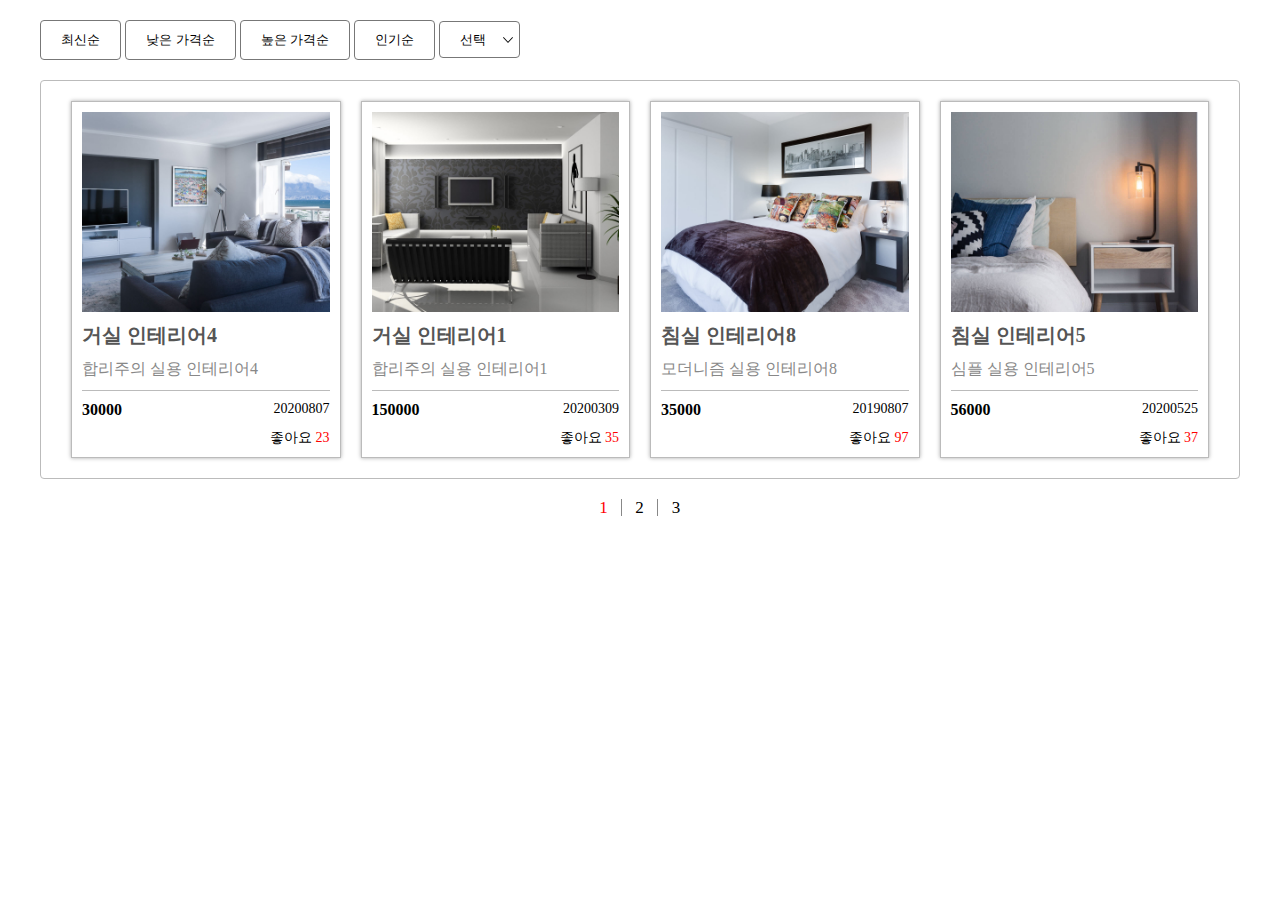
<file: index.html>
<!DOCTYPE html>
<html lang="en">
<head>
    <meta charset="UTF-8">
    <meta name="viewport" content="width=device-width, initial-scale=1.0">
    <title>Document</title>
    <link rel="stylesheet" href="css/style.css">
    <script src="https://ajax.googleapis.com/ajax/libs/jquery/3.5.1/jquery.min.js"></script>
    <script src="js/script.js"></script>
</head>
<body>
    <section id="products">
        <div class="total_pd">
            <div class="sort_button">
                <button class="date_sort">최신순</button>
                <button class="low_sort">낮은 가격순</button>
                <button class="high_sort">높은 가격순</button>
                <button class="fav_sort">인기순</button>
                
                <select class="sort_sel">
                    <option>선택</option>
                    <option value="date">최신순</option>
                    <option value="low">저가순</option>
                    <option value="high">고가순</option>
                    <option value="fav">인기순</option>
                </select>
            </div>
            <div class="pd_frame">

                <!-- for문 돌릴 패턴 -->
                <!-- <div class="pd_box">
                    <div class="pd_photo">
                        <img src="img/img1.jpg" alt="">
                    </div>
                    <div class="pd_info">
                        <h3 class="pd_tit">title</h3>
                        <p class="pd_txt">text</p>
                        <div class="pd_etc">
                            <span class="pd_price">26500</span>
                            <div class="pd_date">2020-08-07</div>
                        </div>
                        <p class="fav">좋아요&nbsp;<span>105</span></p>
                    </div>
                </div>
 -->
            </div>
            <ol class="pager">
                <!-- <li>1</li>
                <li>2</li> -->
                <!-- <li></li> 데이터가 존재하는 만큼 그룹의 개수가 나온다 -->
            </ol>
        </div>
    </section>
</body>
</html>
</file>
<file: css/style.css>
@charset "utf-8";
*{box-sizing: border-box;}
html, body, button{margin: 0; padding: 0;}
header, section, article, aside, nav, main, footer{display: block;}
header:after, section:after, article:after, aside:after, nav:after, main:after, footer:after{content:""; display: block; clear: both;}
h1, h2, h3, h4, h5, h6, p{margin: 0;}
ul, ol{margin: 0; padding: 0; list-style: none;}
a{text-decoration: none;color: inherit;}
button{background: none;border: 0;}

/* button */
#products{}
#products .total_pd{width: 1200px;height: auto;margin: 0 auto;padding: 20px 0;}
#products .total_pd .sort_button{padding-bottom: 20px;}
#products .total_pd .sort_button button{padding: 10px 20px;background: #ffffff;border: 1px solid #777777;border-radius: 4px;cursor: pointer;}
#products .total_pd .sort_button button:hover, #products .total_pd .sort_button button.active{background: #aaaaaa;}

/* select box */
#products .total_pd .sort_button .sort_sel{padding: 10px 20px;background: #ffffff;border: 1px solid #777777;border-radius: 4px;cursor: pointer;background-image: url(../img/arrow-down.png);background-repeat: no-repeat;background-position: 95% 55%;background-size: auto 16px;-webkit-appearance: none;appearance: none;}


#products .total_pd .pd_frame{width: 100%;height: auto;padding: 20px 20px 0;border: 1px solid #bbbbbb;border-radius: 4px;display: flex;flex-wrap: wrap;justify-content: flex-start;flex-direction: row;align-items: flex-start;}
#products .total_pd .pd_frame .pd_box{width: calc(25% - 20px);height: auto;margin: 0 10px 20px;border: 1px solid #bbbbbb;padding: 10px;box-shadow: 0 0 4px #aaa;}
#products .total_pd .pd_frame .pd_box .pd_photo{width: 100%;height: 200px;position: relative;overflow: hidden;}
#products .total_pd .pd_frame .pd_box .pd_photo img{height: 100%;position: absolute;top: 50%;left: 50%;transform: translate(-50%, -50%);}
#products .total_pd .pd_frame .pd_box .pd_info{width: 100%;height: auto;}
#products .total_pd .pd_frame .pd_box .pd_info .pd_tit{font-size: 20px;color: #555555;padding-top: 10px;}
#products .total_pd .pd_frame .pd_box .pd_info .pd_txt{font-size: 16px;color: #888888;padding: 10px 0;}
#products .total_pd .pd_frame .pd_box .pd_info .pd_etc{width: 100%;height: auto;border-top: 1px solid #bbbbbb;display: flex;justify-content: space-between;padding: 10px 0;}
#products .total_pd .pd_frame .pd_box .pd_info .pd_etc .pd_price{font-size: 16px;font-weight: 700;}
#products .total_pd .pd_frame .pd_box .pd_info .pd_etc .pd_date{font-size: 14px;}
#products .total_pd .pd_frame .pd_box .pd_info .fav{text-align: right;padding-bottom: 0 0 10px;font-size: 14px;}
#products .total_pd .pd_frame .pd_box .pd_info .fav span{color: #ff0000;}

.pager{padding: 20px 0;text-align: center;font-size: 0;}
.pager li{width: 36px;font-size: 17px;line-height: 1;border-right: 1px solid #888888;padding: 0 5px;display: inline-block;cursor: pointer;;}
.pager li:last-child{border: none;}
.pager li.active{color: red;}
</file>
